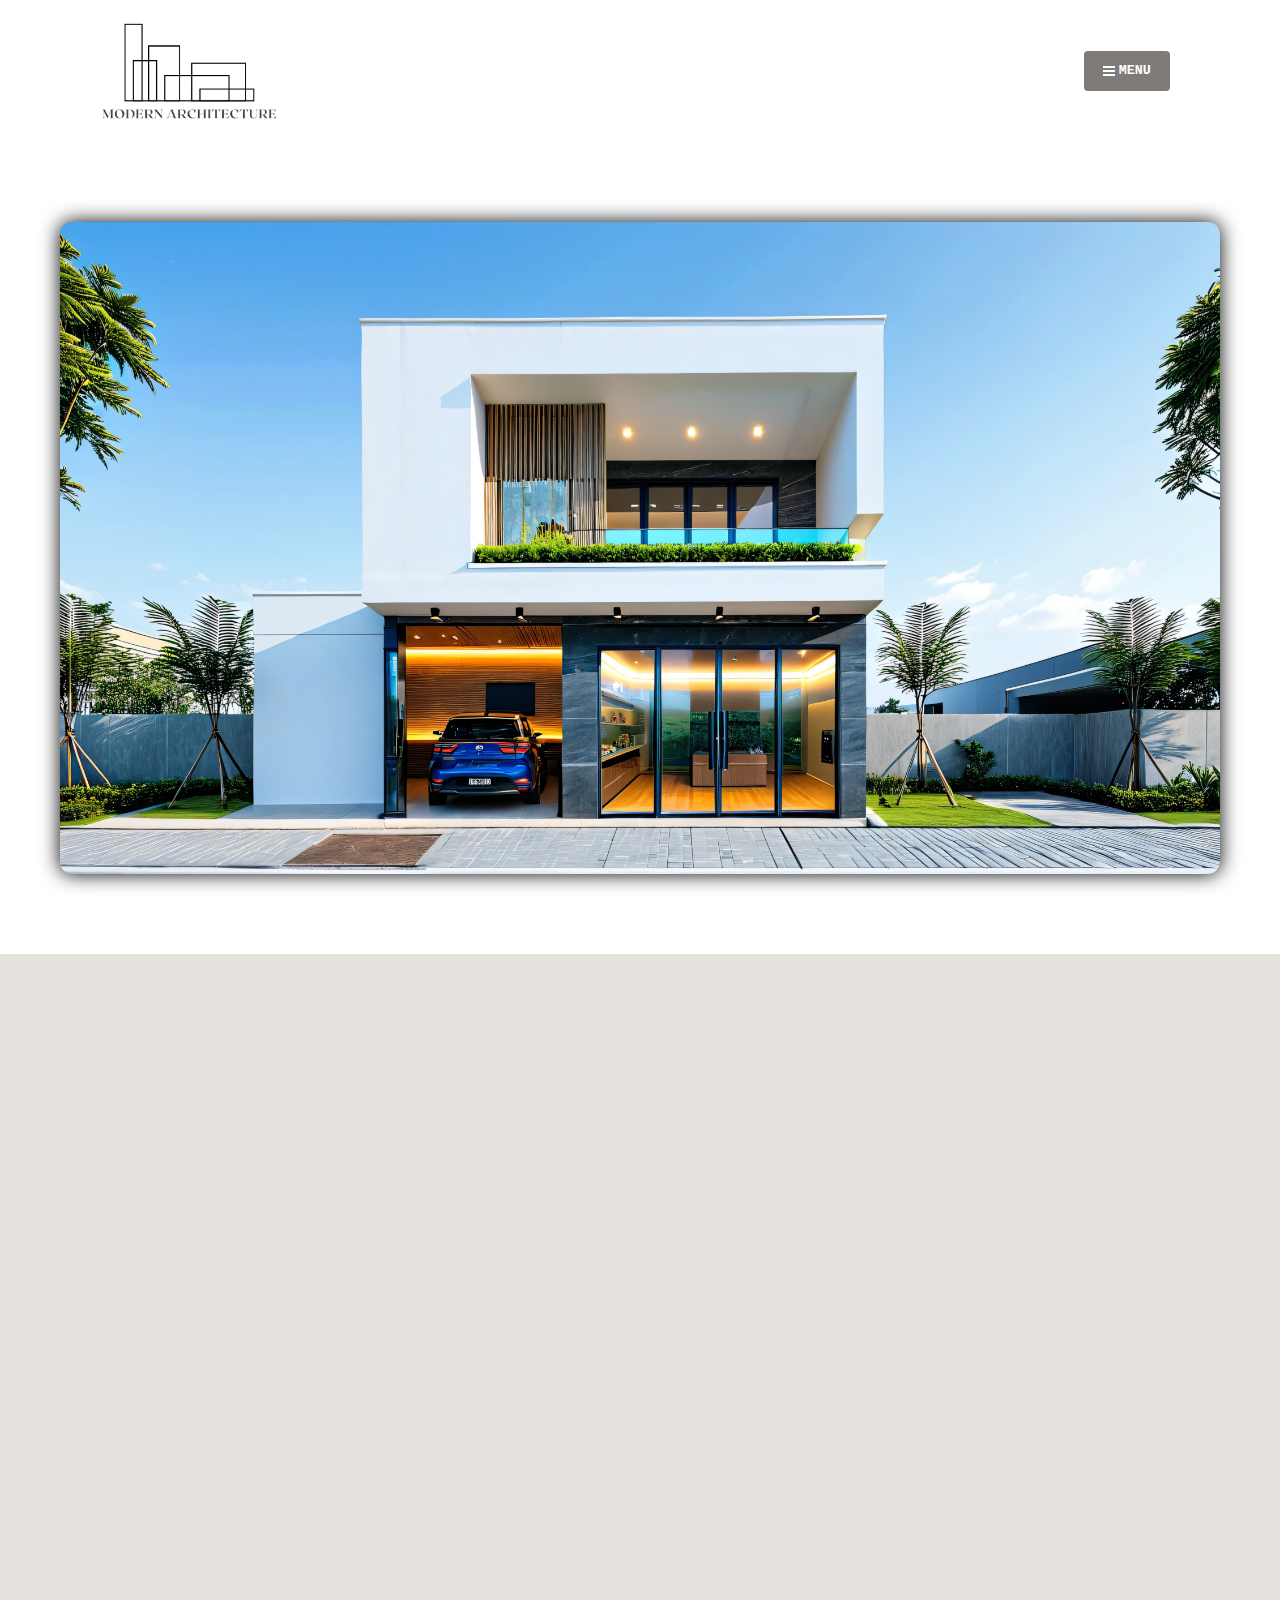
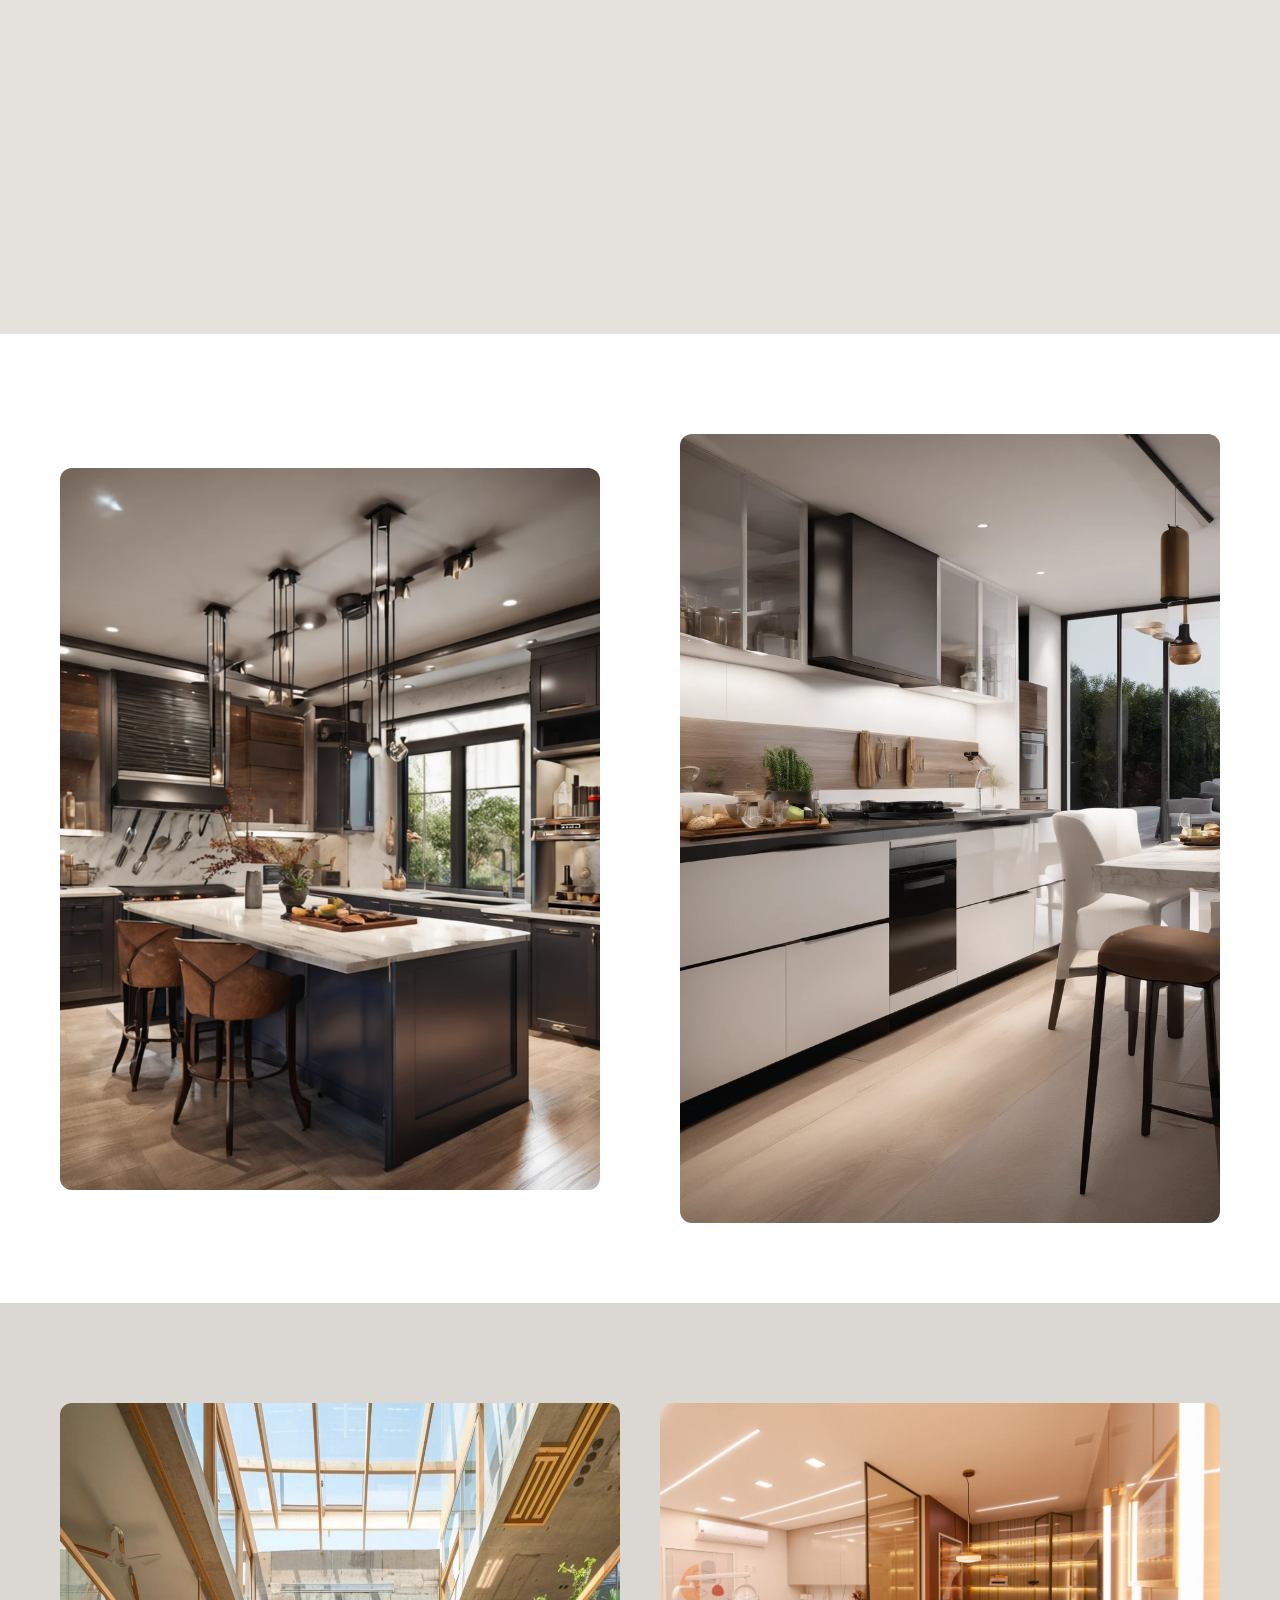
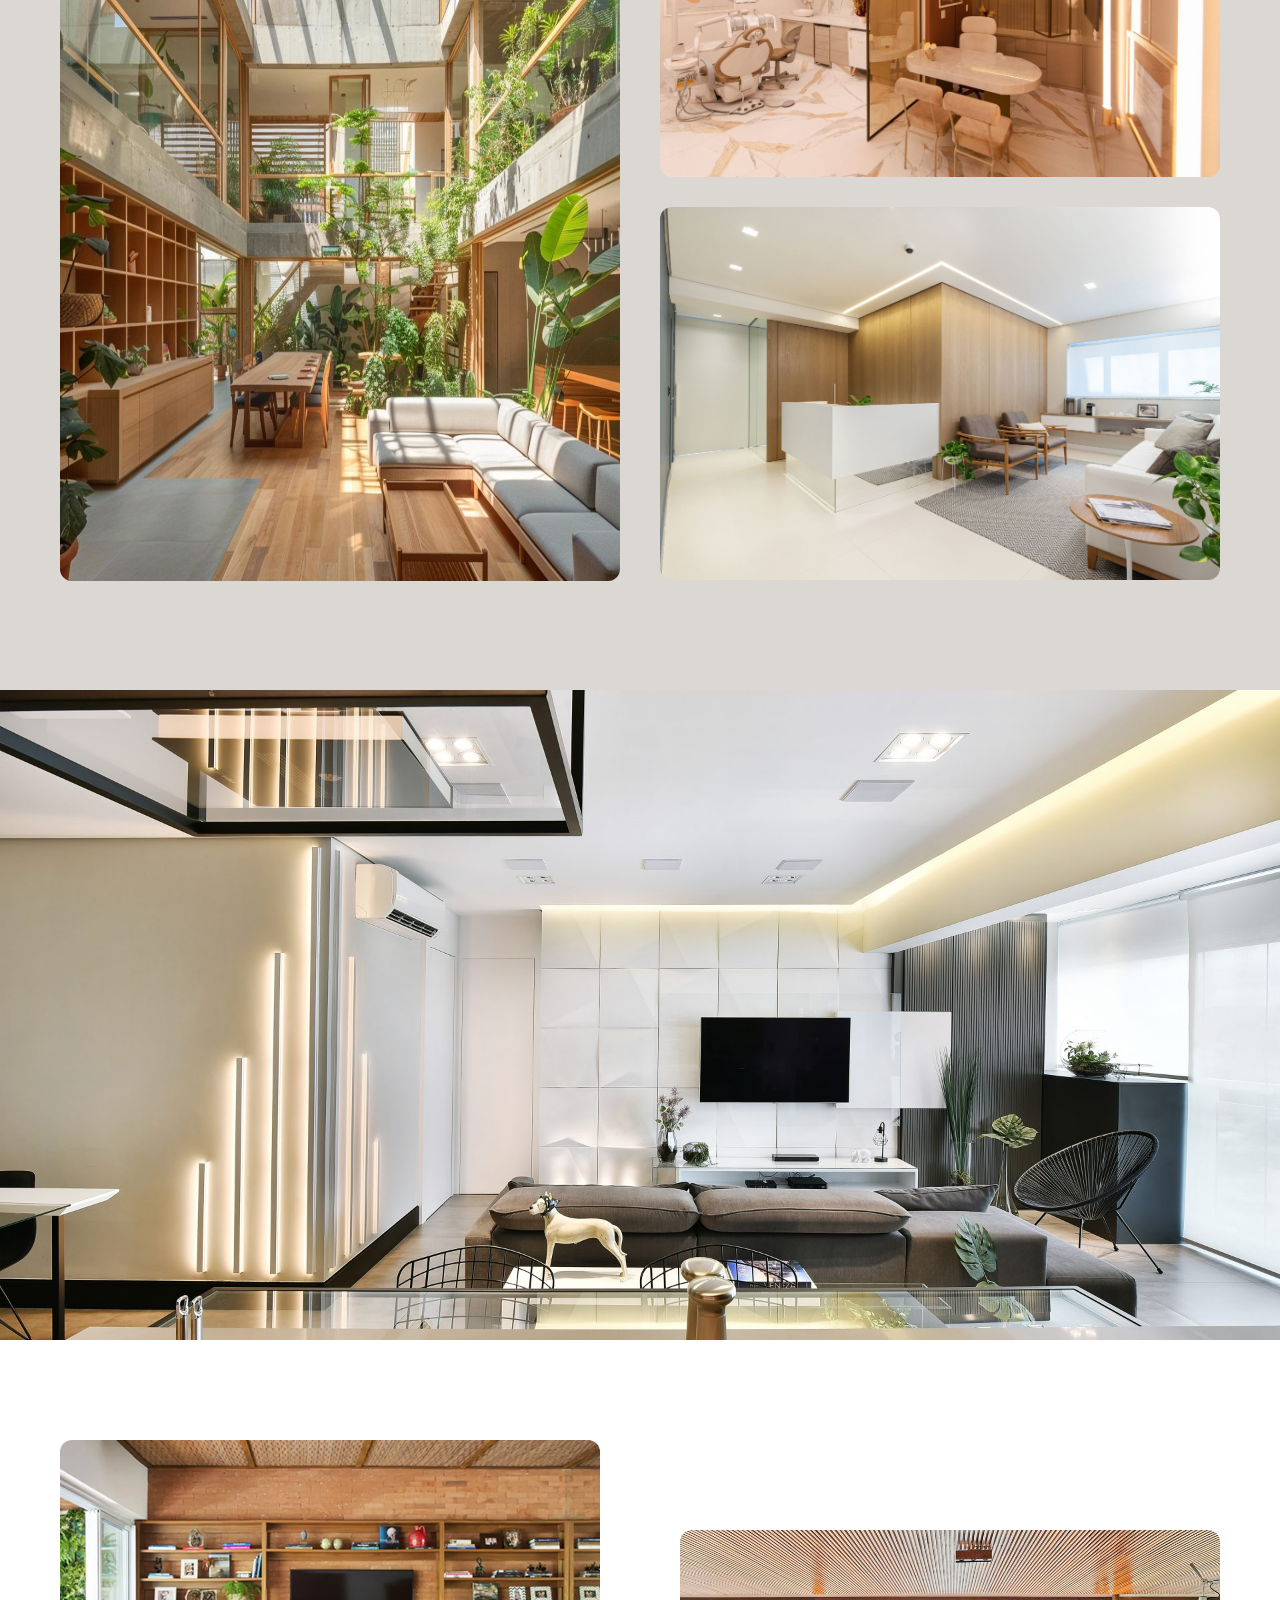
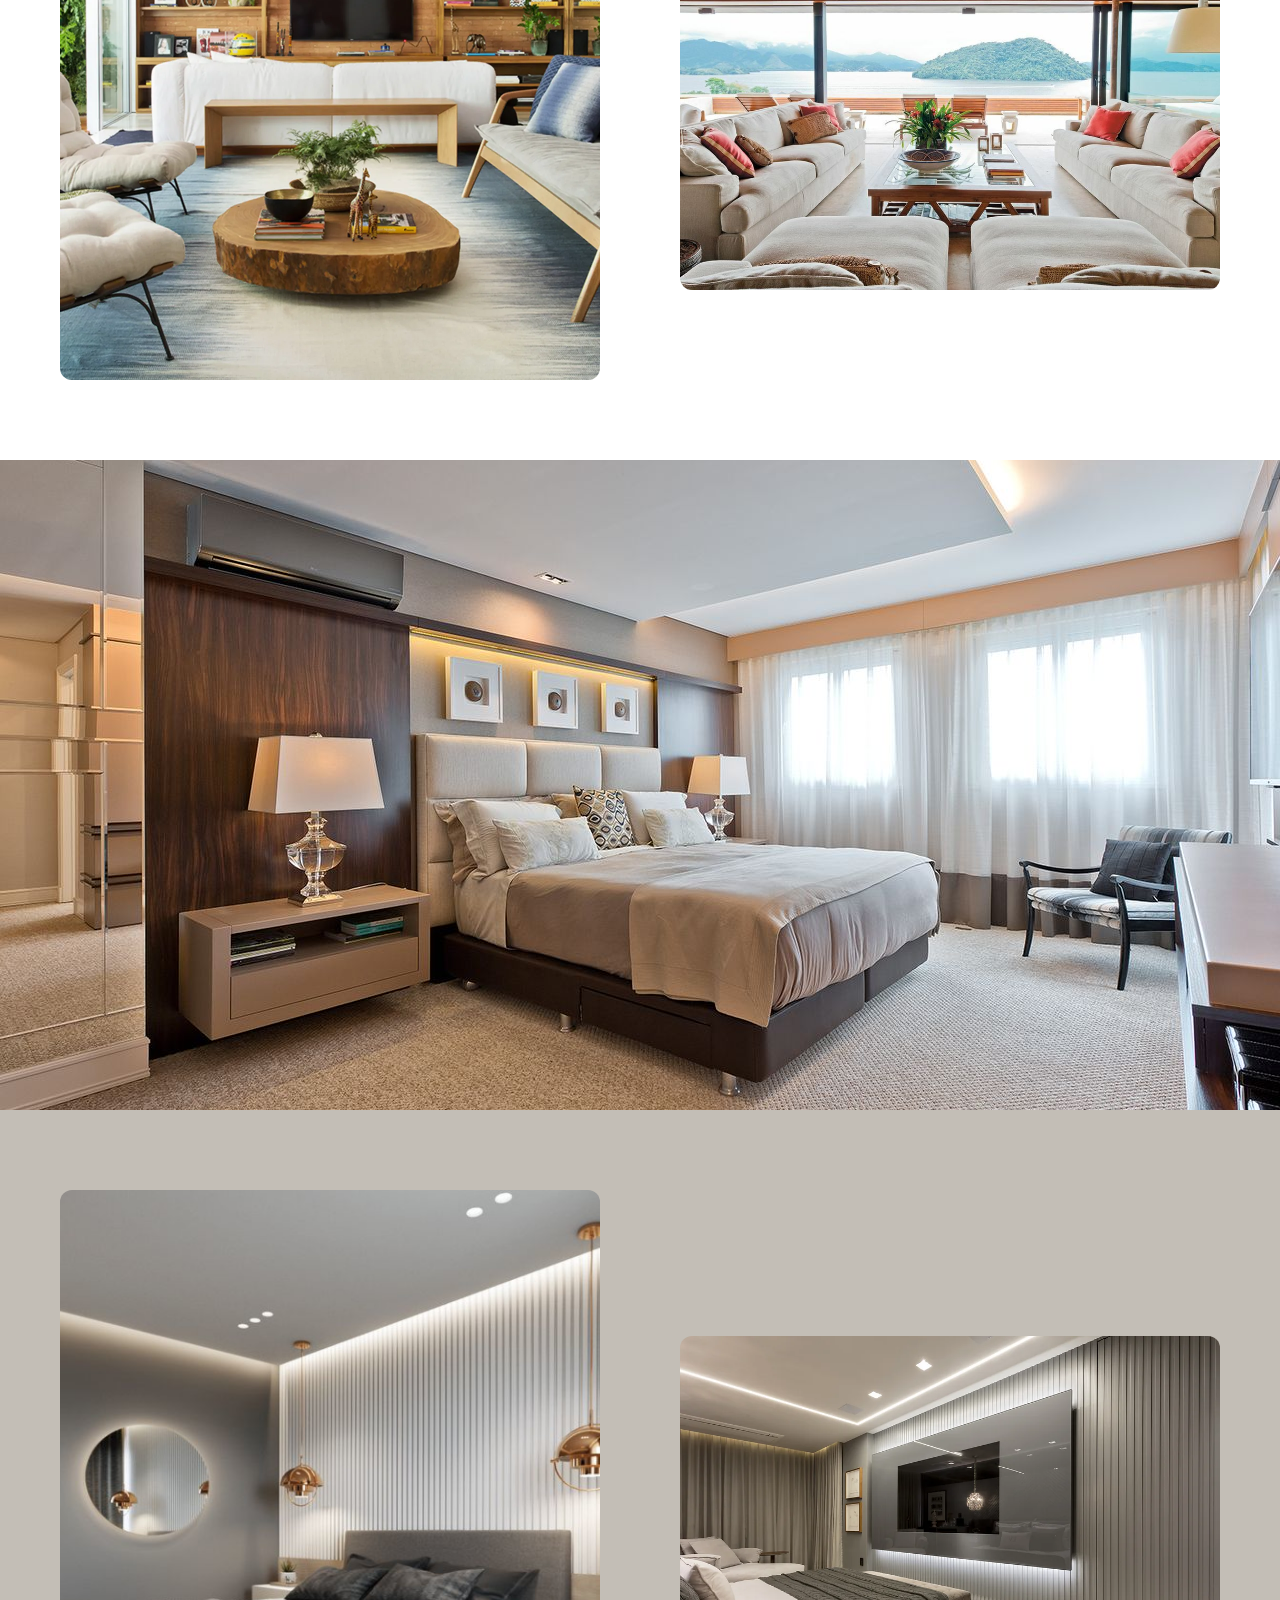
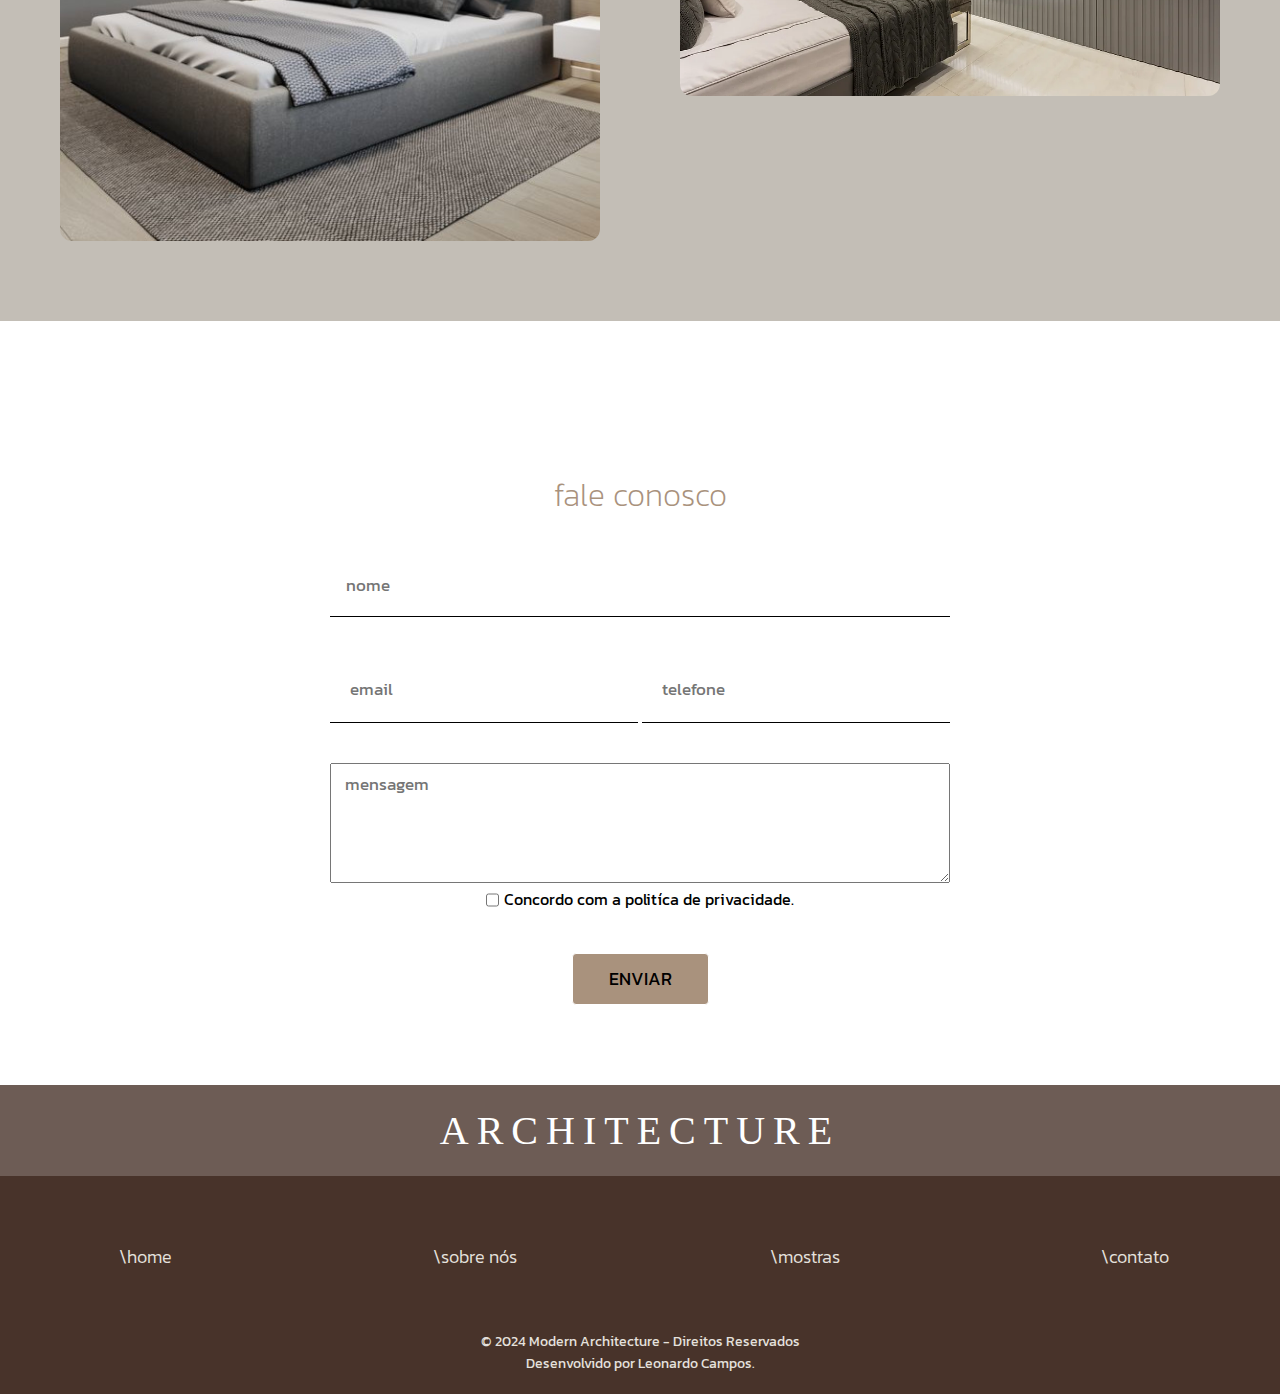
<file: index.html>
<!DOCTYPE html>
<html lang="pt-br">
<head>
  <meta charset="UTF-8">
  <meta name="viewport" content="width=device-width, initial-scale=1.0">
  <link href="https://fonts.googleapis.com/css2?family=Asap:ital,wght@0,100..900;1,100..900&family=Kanit:ital,wght@0,100;0,200;0,300;0,400;0,500;0,600;0,700;0,800;0,900;1,100;1,200;1,300;1,400;1,500;1,600;1,700;1,800;1,900&display=swap" rel="stylesheet">
  <link rel="stylesheet" href="estilos/style.css">
  <script>document.documentElement.className += ' js';</script>
  <title>Projeto Arquiteto</title>
</head>
<body>
  <header class="header-bg">
    <div class="header-conteudo">
      <a href="./"><img src="icons/logo.png" alt="logo"></a>
      <nav class="header-menu">
        <button data-menu="button" aria-expanded="false" aria-controls="menu">Menu</button>
        <ul class="font-kanit cor-5" data-menu="list">
          <li><a href="./">\home</a></li>
          <li><a href="./sobre.html">\sobre nós</a></li>
          <li><a href="./mostras.html">\mostras</a></li>
          <li><a href="./contato.html">\contato</a></li>
        </ul>
      </nav>
    </div>
  </header>

  <section class="container">
    <div class="introducao-conteudo carrosel">
      <ul class="container-teste" id="img">
        <img src="./images/introducao-1.jpg" alt="introducao-1">
        <img src="./images/introducao-2.jpg" alt="introducao-2">
        <img src="./images/introducao-3.jpg" alt="introducao-3">
        <img src="./images/introducao-4.jpg" alt="introducao-4">
      </ul>
    </div>
  </section>

  <section class="interiores-bg">
    <div class="interiores-container">
      <div class="interiores-conteudo">
        <span class="font-kanit" data-anime="scroll-right">\interiores</span>
        <div class="interiores-lista">
          <div><img src="images/interiores-teste1.png" alt="" id="interiores-img1" data-anime="scroll-right"></div>
          <div><img src="images/interiores-2.jpg" alt="" id="interiores-img2" data-anime="scroll-down"></div>
          <div><img src="images/interiores-teste3.png" alt="" id="interiores-img3" data-anime="scroll-up"></div>
          <div><img src="images/interiores-teste2.png" alt="" id="interiores-img4" data-anime="scroll-left"></div>
        </div>
      </div>
    </div>
  </section>

  <article class="referencia container">
    <div class="referencia-conteudo">
      <div class="referencia-lista">
        <img src="images/referencia-3.png" alt="referencia3" id="ref-1">
        <img src="images/referencia-4.png" alt="referencia4" id="ref-2">
      </div>
    </div>
  </article>

  <article class="referencia-2bg">
    <div class="container">
      <div class="referencia-conteudo2">
        <ul class="referencia-lista2">
          <li>
            <img src="images/referencia-7.jpg" alt="referencia7" id="ref-1">
          </li>
          <div class="referencia-lista3">
            <img src="images/referencia-5.jpg" alt="referencia5" id="ref-2">
            <img src="images/referencia-6.jpg" alt="referencia6" id="ref-2">
          </div>
        </ul>
      </div>
    </div>
  </article>

  <section class="design-bg">
    <div class="design-conteudo">
      <span class="font-kanit" data-anime="scroll-down">\design</span>
    </div>
  </section>

  <article class="referencia-3bg container">
    <div class="referencia-conteudo">
      <div class="referencia-lista">
        <img src="images/referencia-8.webp" alt="referencia3" id="ref-1">
        <img src="images/referencia-9.jpg" alt="referencia4" id="ref-2">
      </div>
    </div>
  </article>

  <section class="incorporacao-bg">
    <div class="incorporacao-conteudo">
      <span class="font-kanit" data-anime="scroll-down">\incorporação</span>
    </div>
  </section>

  <article class="referencia-4bg">
    <div class="referencia-conteudo container">
      <div class="referencia-lista">
        <img src="images/referencia-11.jpeg" alt="referencia3" id="ref-1">
        <img src="images/referencia-10.webp" alt="referencia4" id="ref-2">
      </div>
    </div>
  </article>

  <section class="contato-bg">
    <div class="container">
      <div class="contato-conteudo">
        <h1 class="font-kanit cor-6">fale conosco</h1>
        <form class="formulario" action="">
          <div>
            <input type="text" name="nome" id="nome" placeholder="nome">
          </div>
          <div class="formulario-coluna">
            <input type="text" name="email" id="email" placeholder="email" >
            <input type="text" name="telefone" id="telefone" placeholder="telefone">
          </div>
          <div>
            <textarea name="mensagem" id="mensagem" placeholder="mensagem"></textarea>
          </div>
          <div class="div-check">
            <input type="checkbox" name="concordar" id="concordar">
            <label for="concordar" class="checkbox font-kanit">Concordo com a politíca de privacidade.</label>
          </div>
          <div>
            <a href="./"><button class="btn font-kanit">Enviar</button></a>
          </div>
        </form>
      </div>
    </div>
  </section>

  <footer class="footer-bg">
    <div class="footer-container">
      <div class="footer-conteudo">
        <span class="detalhe font-frank cor-0">architecture</span>
        <ul class="font-kanit cor-4">
          <li><a href="./index.html">\home</a></li>
          <li><a href="./sobre.html">\sobre nós</a></li>
          <li><a href="./mostras.html">\mostras</a></li>
          <li><a href="./contato.html">\contato</a></li>
        </ul>
        <p class="creditos font-kanit cor-4">© 2024 Modern Architecture - Direitos Reservados <br> Desenvolvido por Leonardo Campos.</p>
      </div> 
    </div>
  </footer>
</body>
<script type="module" src="./js/script.js"></script>
</html>
</file>
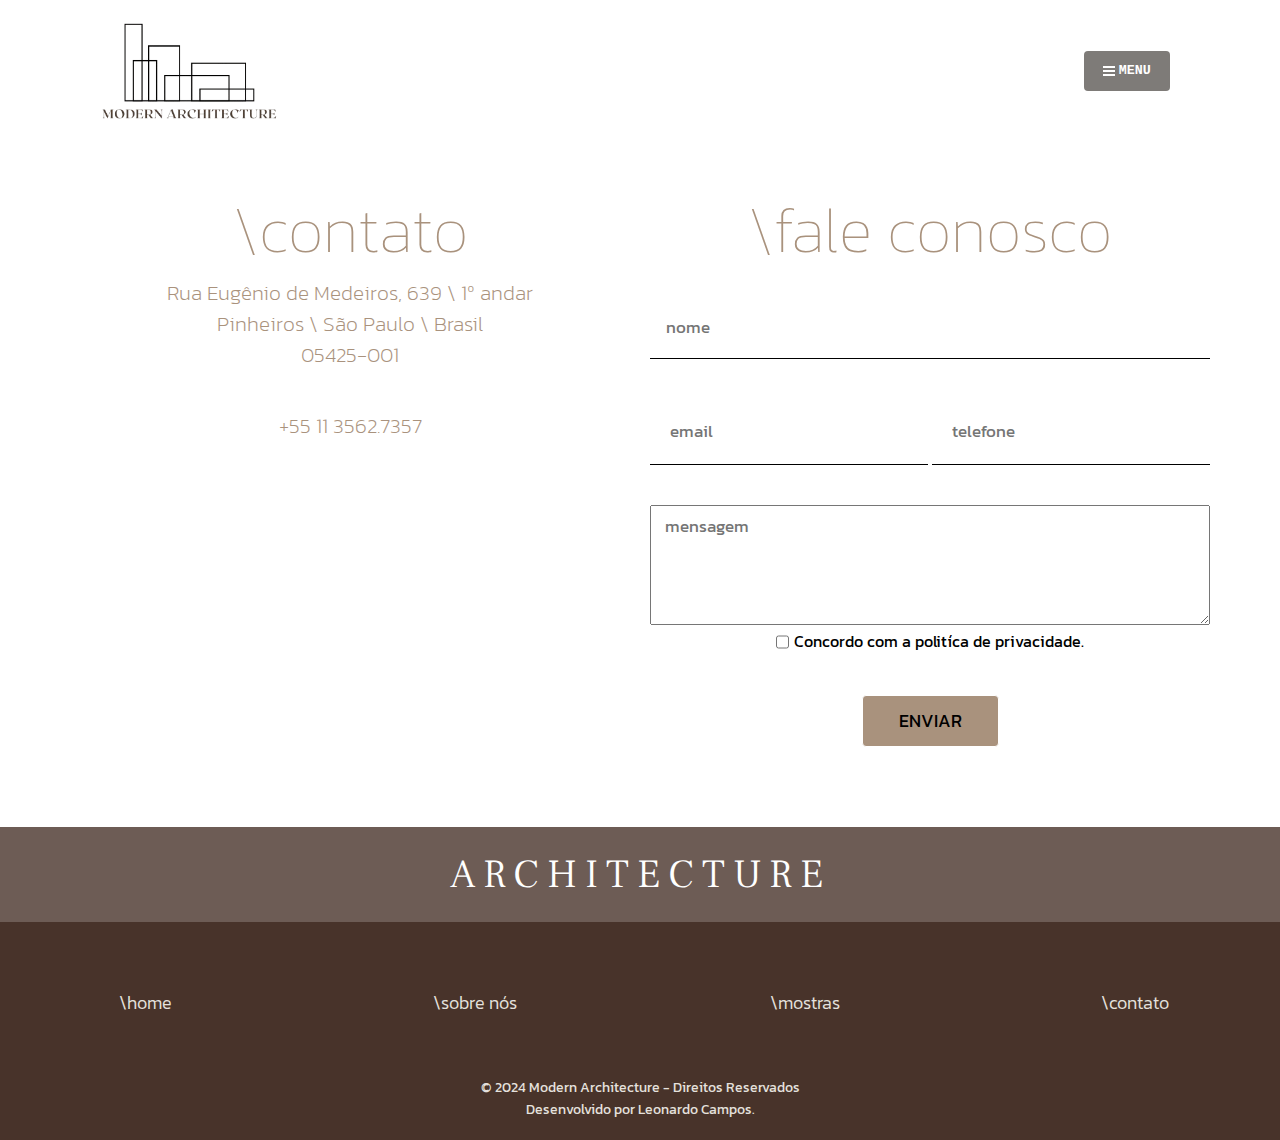
<file: contato.html>
<!DOCTYPE html>
<html lang="pt-br">

<head>
  <meta charset="UTF-8">
  <meta name="viewport" content="width=device-width, initial-scale=1.0">
  <link
    href="https://fonts.googleapis.com/css2?family=Asap:ital,wght@0,100..900;1,100..900&family=Kanit:ital,wght@0,100;0,200;0,300;0,400;0,500;0,600;0,700;0,800;0,900;1,100;1,200;1,300;1,400;1,500;1,600;1,700;1,800;1,900&display=swap"
    rel="stylesheet">
  <link href="https://fonts.googleapis.com/css2?family=Frank+Ruhl+Libre:wght@300..900&display=swap" rel="stylesheet">
  <link rel="stylesheet" href="estilos/style.css">
  <script>document.documentElement.className += ' js';</script>
  <title>Contato</title>
</head>

<body>
  <header class="header-bg">
    <div class="header-conteudo">
      <a href="./"><img src="icons/logo.png" alt="logo"></a>
      <nav class="header-menu">
        <button data-menu="button" aria-expanded="false" aria-controls="menu">Menu</button>
        <ul class="font-kanit cor-5" data-menu="list">
          <li><a href="./">\home</a></li>
          <li><a href="./sobre.html">\sobre nós</a></li>
          <li><a href="./mostras.html">\mostras</a></li>
          <li><a href="./contato.html">\contato</a></li>
        </ul>
      </nav>
    </div>
  </header>

  <section class="contato-bg">
    <div class="contato-container">
      <div class="contato-conteudo-page contato-conteudo-page-2">
        <div class="contato-grid">
          <div>
            <h1 class="font-kanit cor-6">\contato</h1>
            <p class="font-kanit cor-6">Rua Eugênio de Medeiros, 639 \ 1º andar <br> Pinheiros \ São Paulo \ Brasil <br> 05425-001</p>
            <p class="font-kanit cor-6 parafrago-numero">+55 11 3562.7357</p>
          </div>

          <div>
            <h1 class="font-kanit cor-6">\fale conosco</h1>
            <form class="formulario formulario-2" action="">
              <div>
                <input type="text" name="nome" id="nome" placeholder="nome">
              </div>
              <div class="formulario-coluna formulario-coluna-2">
                <input type="text" name="email" id="email" placeholder="email" >
                <input type="text" name="telefone" id="telefone" placeholder="telefone">
              </div>
              <div>
                <textarea name="mensagem" id="mensagem" placeholder="mensagem"></textarea>
              </div>
              <div class="div-check">
                <input type="checkbox" name="concordar" id="concordar">
                <label for="concordar" class="checkbox font-kanit">Concordo com a politíca de privacidade.</label>
              </div>
              <div>
                <a href="./"><button class="btn font-kanit">Enviar</button></a>
              </div>
            </form>
          </div>
        </div>
      </div>
    </div>
  </section>

  <footer class="footer-bg">
    <div class="footer-container">
      <div class="footer-conteudo">
        <span class="detalhe font-frank cor-0">architecture</span>
        <ul class="font-kanit cor-4">
          <li><a href="./index.html">\home</a></li>
          <li><a href="./sobre.html">\sobre nós</a></li>
          <li><a href="./mostras.html">\mostras</a></li>
          <li><a href="./contato.html">\contato</a></li>
        </ul>
        <p class="creditos font-kanit cor-4">© 2024 Modern Architecture - Direitos Reservados <br> Desenvolvido por Leonardo Campos.</p>
      </div> 
    </div>
  </footer>
</body>
<script type="module" src="js/script.js"></script>

</html>
</file>
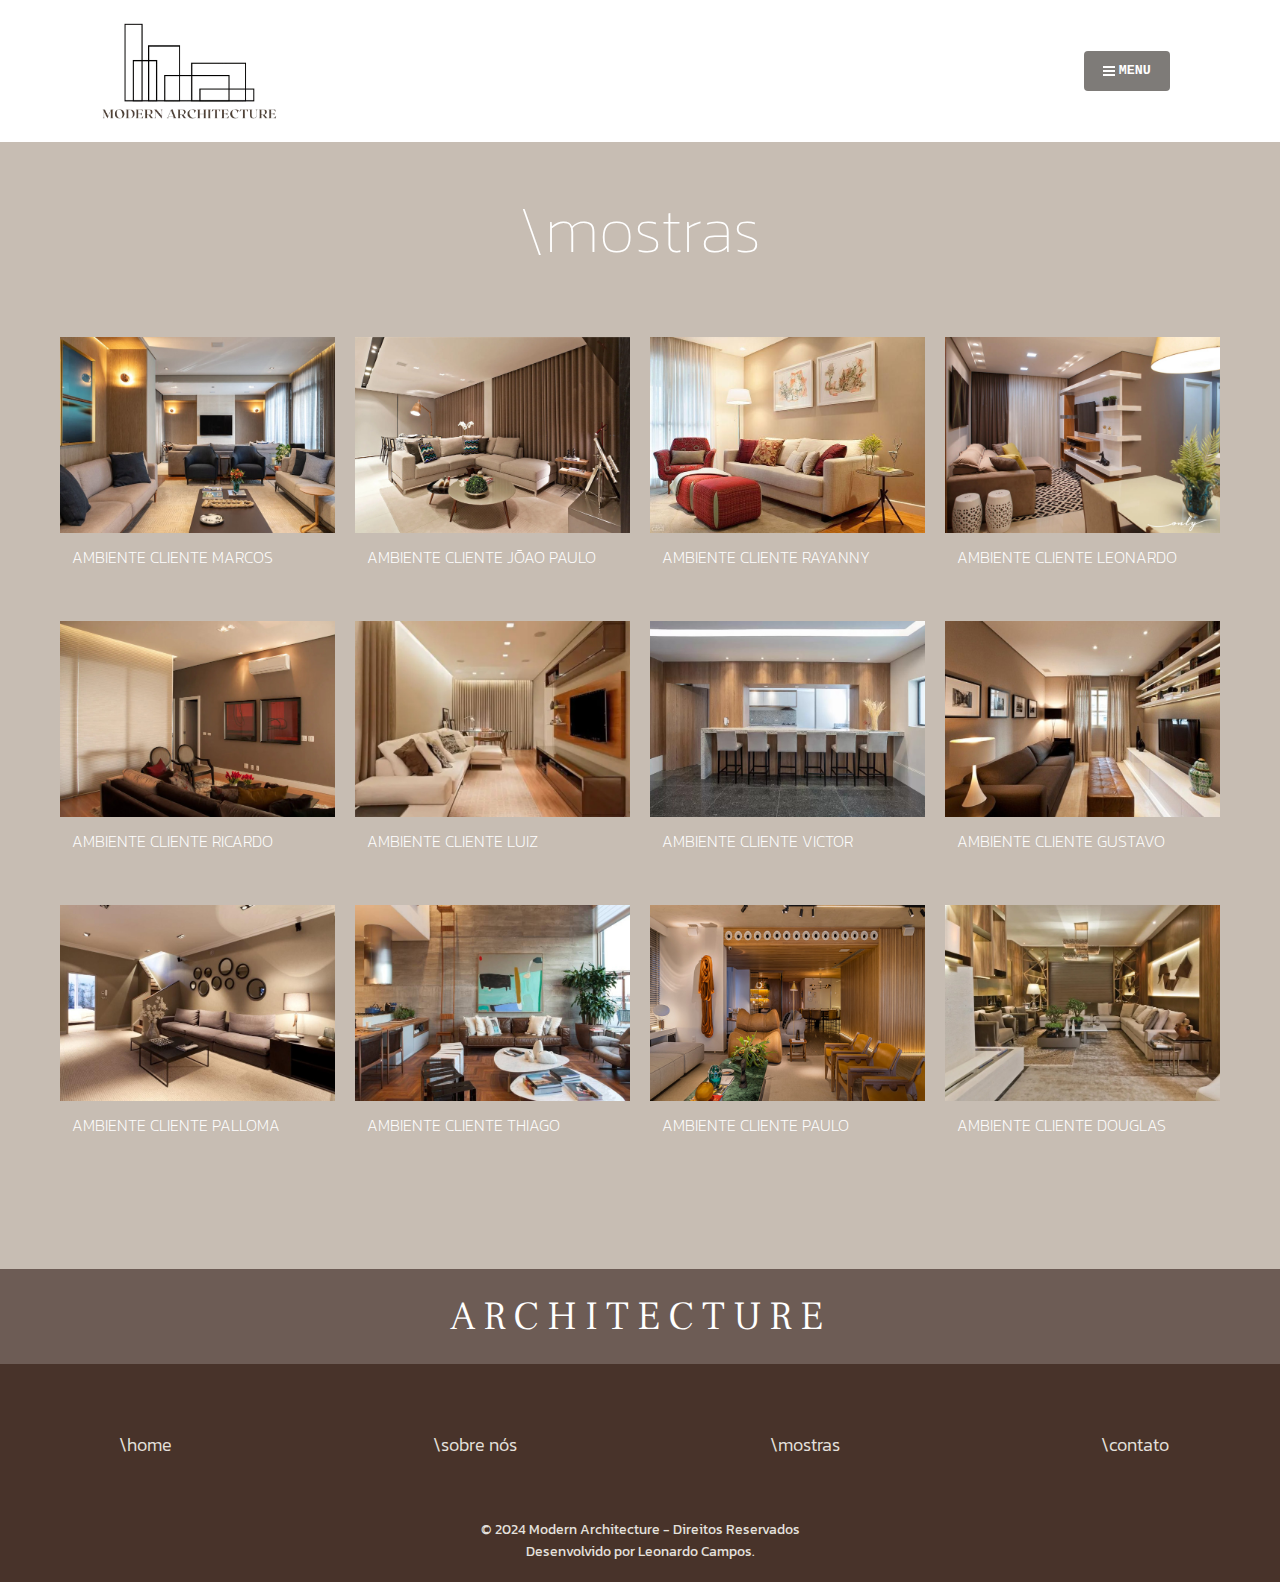
<file: mostras.html>
<!DOCTYPE html>
<html lang="pt-br">
<head>
  <meta charset="UTF-8">
  <meta name="viewport" content="width=device-width, initial-scale=1.0">
  <link href="https://fonts.googleapis.com/css2?family=Asap:ital,wght@0,100..900;1,100..900&family=Kanit:ital,wght@0,100;0,200;0,300;0,400;0,500;0,600;0,700;0,800;0,900;1,100;1,200;1,300;1,400;1,500;1,600;1,700;1,800;1,900&display=swap" rel="stylesheet">
  <link href="https://fonts.googleapis.com/css2?family=Frank+Ruhl+Libre:wght@300..900&display=swap" rel="stylesheet">
  <link rel="stylesheet" href="estilos/style.css">
  <script>document.documentElement.className += ' js';</script>
  <title>Mostras</title>
</head>
<body>
  <header class="header-bg">
    <div class="header-conteudo">
      <a href="./"><img src="icons/logo.png" alt="logo"></a>
      <nav class="header-menu">
        <button data-menu="button" aria-expanded="false" aria-controls="menu">Menu</button>
        <ul class="font-kanit cor-5" data-menu="list">
          <li><a href="./">\home</a></li>
          <li><a href="./sobre.html">\sobre nós</a></li>
          <li><a href="./mostras.html">\mostras</a></li>
          <li><a href="./contato.html">\contato</a></li>
        </ul>
      </nav>
    </div>
  </header>

  <section class="mostras-bg">
    <div class="mostras-container">
      <div class="mostras-conteudo">
        <h1 class="font-kanit cor-0">\mostras</h1>
        <ul class="mostras-galeria">
          <li>
            <img src="./images/mostras-galeria1.jpg" alt="imagem1">
            <p class="font-kanit">ambiente cliente Marcos</p>
          </li>
          <li>
            <img src="./images/mostras-galeria2.jpg" alt="imagem2">
            <p class="font-kanit">ambiente cliente Jõao Paulo</p>
          </li>
          <li>
            <img src="./images/mostras-galeria3.jpg" alt="imagem3">
            <p class="font-kanit">ambiente cliente Rayanny</p>
          </li>
          <li>
            <img src="./images/mostras-galeria7.jpg" alt="imagem4">
            <p class="font-kanit">ambiente cliente Leonardo</p>
          </li>
        </ul>

        <ul class="mostras-galeria">
          <li>
            <img src="./images/mostras-galeria5.jpg" alt="imagem5">
            <p class="font-kanit">ambiente cliente Ricardo</p>
          </li>
          <li>
            <img src="./images/mostras-galeria6.jpg" alt="imagem6">
            <p class="font-kanit">ambiente cliente Luiz</p>
          </li>
          <li>
            <img src="./images/mostras-galeria4.jpg" alt="imagem7">
            <p class="font-kanit">ambiente cliente Victor</p>
          </li>
          <li>
            <img src="./images/mostras-galeria8.jpg" alt="imagem9">
            <p class="font-kanit">ambiente cliente Gustavo</p>
          </li>
        </ul>

        <ul class="mostras-galeria">
          <li>
            <img src="./images/mostras-galeria9.jpg" alt="imagem10">
            <p class="font-kanit">ambiente cliente Palloma</p>
          </li>
          <li>
            <img src="./images/mostras-galeria10.jpg" alt="imagem11">
            <p class="font-kanit">ambiente cliente Thiago</p>
          </li>
          <li>
            <img src="./images/mostras-galeria11.jpg" alt="imagem12">
            <p class="font-kanit">ambiente cliente Paulo</p>
          </li>
          <li>
            <img src="./images/mostras-galeria12.jpg" alt="imagem13">
            <p class="font-kanit">ambiente cliente Douglas</p>
          </li>
        </ul>
      </div>
    </div>
  </section>

  <footer class="footer-bg">
    <div class="footer-container">
      <div class="footer-conteudo">
        <span class="detalhe font-frank cor-0">architecture</span>
        <ul class="font-kanit cor-4">
          <li><a href="./index.html">\home</a></li>
          <li><a href="sobre.html">\sobre nós</a></li>
          <li><a href="./mostras.html">\mostras</a></li>
          <li><a href="./contato.html">\contato</a></li>
        </ul>
        <p class="creditos font-kanit cor-4">© 2024 Modern Architecture - Direitos Reservados <br> Desenvolvido por Leonardo Campos.</p>
      </div> 
    </div>
  </footer>
</body>
<script type="module" src="./js/script.js"></script>
</html>
</file>
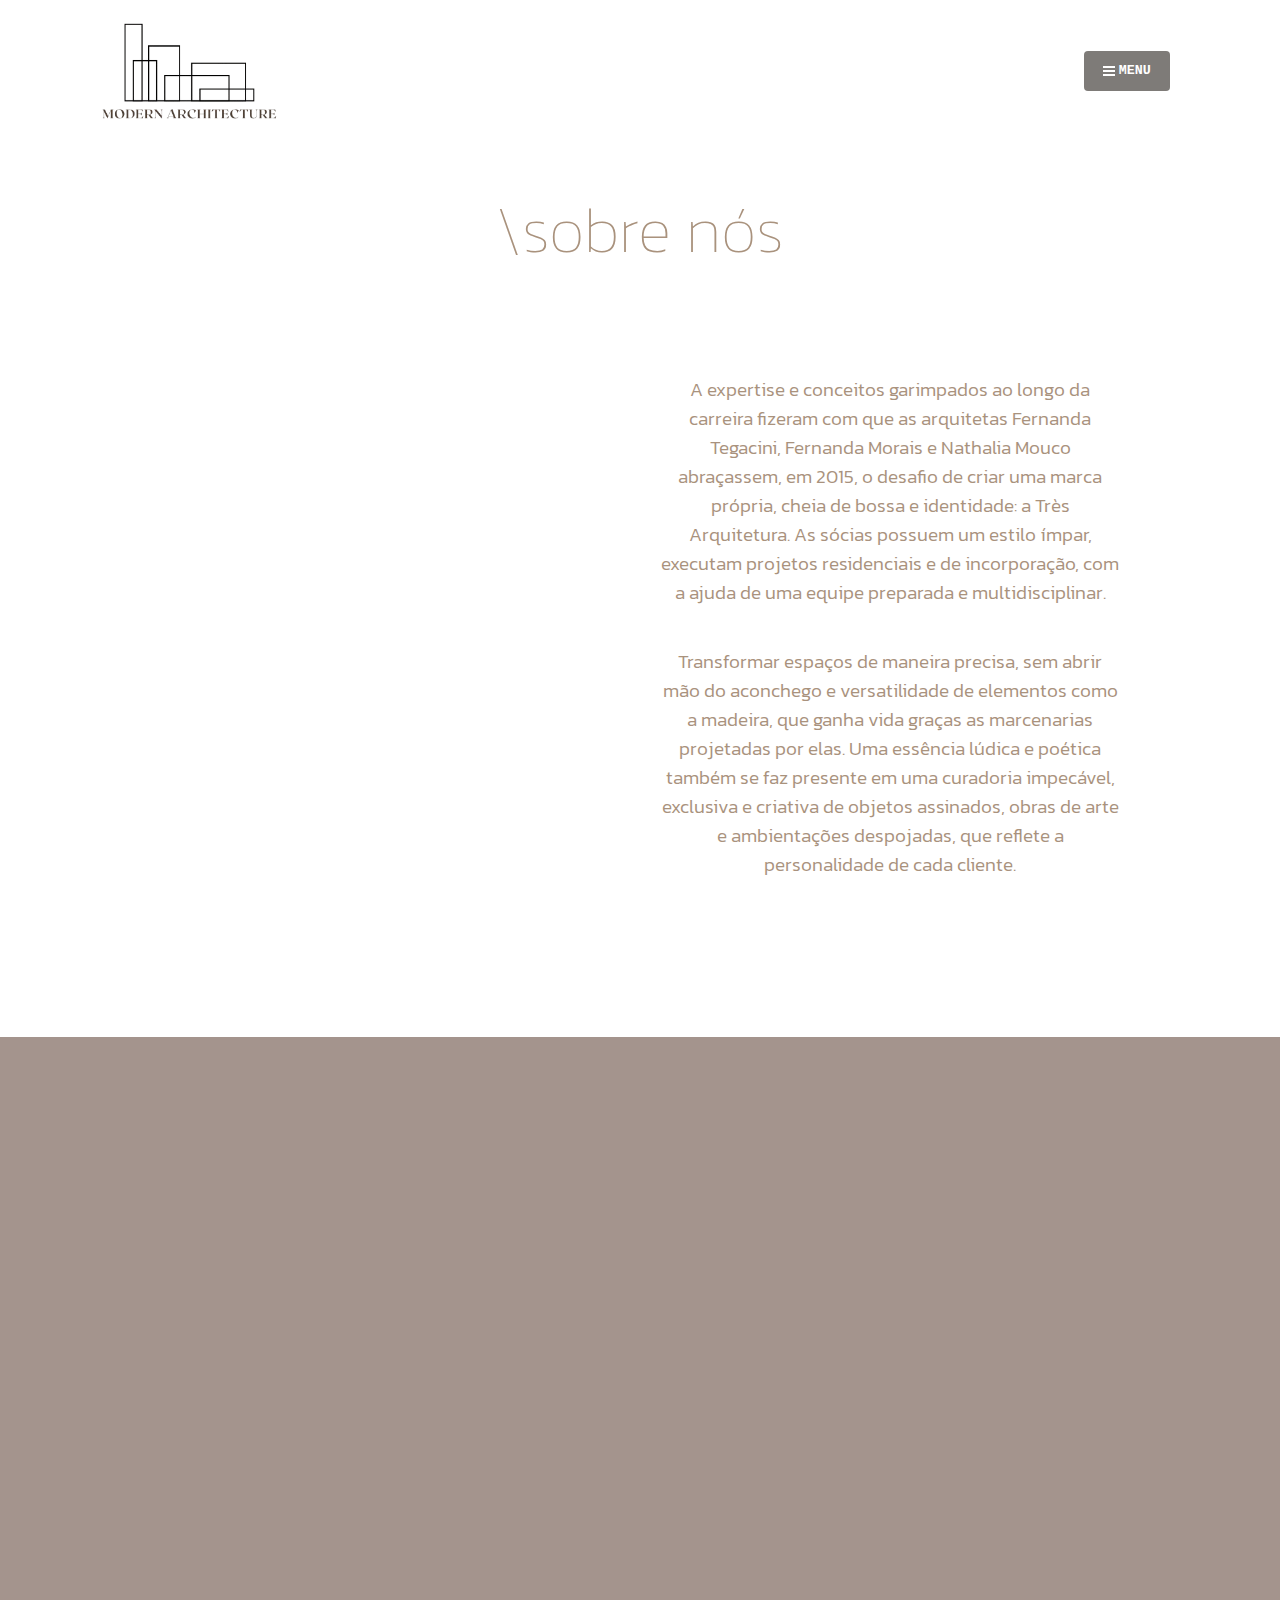
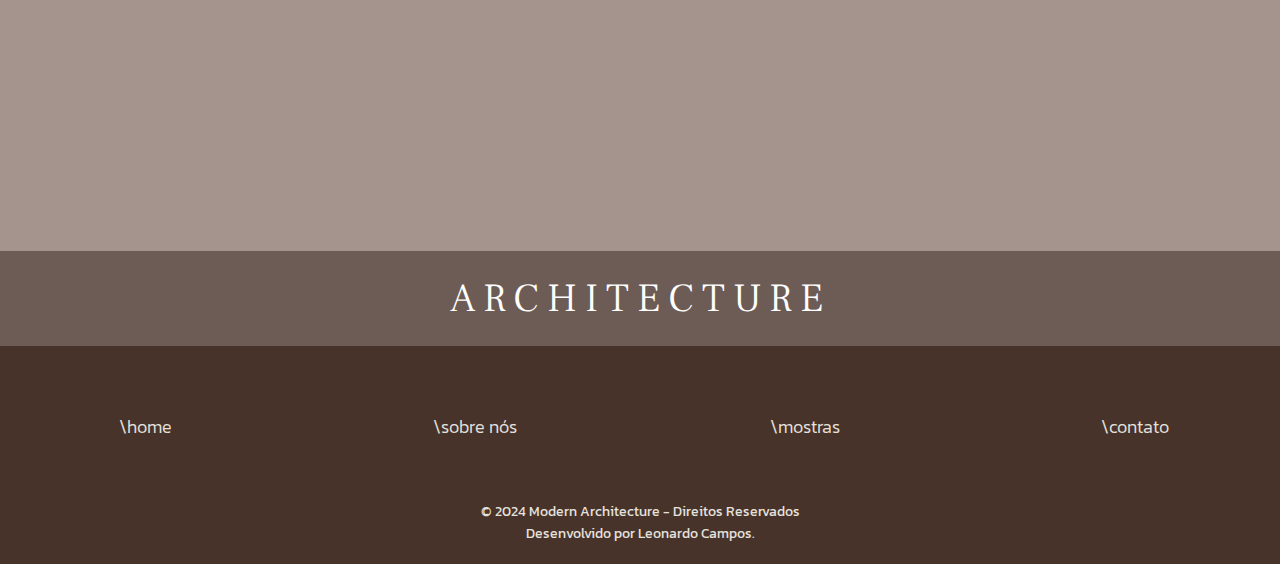
<file: sobre.html>
<!DOCTYPE html>
<html lang="pt-br">

<head>
  <meta charset="UTF-8">
  <meta name="viewport" content="width=device-width, initial-scale=1.0">
  <link
    href="https://fonts.googleapis.com/css2?family=Asap:ital,wght@0,100..900;1,100..900&family=Kanit:ital,wght@0,100;0,200;0,300;0,400;0,500;0,600;0,700;0,800;0,900;1,100;1,200;1,300;1,400;1,500;1,600;1,700;1,800;1,900&display=swap"
    rel="stylesheet">
    <link href="https://fonts.googleapis.com/css2?family=Frank+Ruhl+Libre:wght@300..900&display=swap" rel="stylesheet">
  <link rel="stylesheet" href="estilos/style.css">
  <script>document.documentElement.className += ' js';</script>
  <title>Sobre</title>
</head>

<body>
  <header class="header-bg">
    <div class="header-conteudo">
      <a href="./"><img src="icons/logo.png" alt="logo"></a>
      <nav class="header-menu">
        <button data-menu="button" aria-expanded="false" aria-controls="menu">Menu</button>
        <ul class="font-kanit cor-5" data-menu="list">
          <li><a href="./">\home</a></li>
          <li><a href="./sobre.html">\sobre nós</a></li>
          <li><a href="./mostras.html">\mostras</a></li>
          <li><a href="./contato.html">\contato</a></li>
        </ul>
      </nav>
    </div>
  </header>

  <section class="sobre-nos-bg">
    <div class="sobre-nos-container">
      <div class="sobre-nos-conteudo">
        <h1 class="font-kanit">\sobre nós</h1>
        <div class="sobre-grid">
          <div><img src="images/sobre-nos-arquiteto2.png" alt="arquiteto" data-anime="scroll-left"></div>
          <div class="font-kanit">
            <p>A expertise e conceitos garimpados ao longo da carreira fizeram com que as arquitetas Fernanda Tegacini,
              Fernanda Morais e Nathalia Mouco abraçassem, em 2015, o desafio de criar uma marca própria, cheia de bossa
              e identidade: a Très Arquitetura. As sócias possuem um estilo ímpar, executam projetos residenciais e de
              incorporação, com a ajuda de uma equipe preparada e multidisciplinar.</p>
            <p>
              Transformar espaços de maneira precisa, sem abrir mão do aconchego e versatilidade de elementos como a
              madeira, que ganha vida graças as marcenarias projetadas por elas. Uma essência lúdica e poética também se
              faz presente em uma curadoria impecável, exclusiva e criativa de objetos assinados, obras de arte e
              ambientações despojadas, que reflete a personalidade de cada cliente.</p>
          </div>
        </div>
      </div>
    </div>
  </section>

  <section class="sobre-nos-bg2">
    <div class="sobre-nos-container2">
      <div class="sobre-nos-conteudo2">
        <div class="sobre-grid-2">
          <div>
            <div data-anime="scroll-up">
              <h2 class="cor-0 font-kanit">\projetos</h2>
              <p class="cor-0 font-kanit">Nossa atuação é multidisciplinar, com destaque para a área residencial e projetos de
                incorporação. Desde os desenhos executivos de arquitetura aos detalhes para construção e execução de
                marcenaria ou mobiliário são premissas para atender as necessidades de cada cliente.</p>
            </div>
            <div data-anime="scroll-up">
              <h2 class="cor-0 font-kanit">\obras</h2>
              <p class="cor-0 font-kanit">Além do projeto de arquitetura, nosso objetivo é viabilizar a construção do espaço. Acreditamos que a assessoria para a implantação da obra junto ao time de engenheiros e projetistas complementares resulta na união de habilidades rumo à excelência. Trabalhamos em equipe do início ao fim do processo, buscando as melhores soluções técnicas, funcionais e estéticas.</p>
            </div>
            <div data-anime="scroll-up">
              <h2 class="cor-0 font-kanit">\decoração</h2>
              <p class="cor-0 font-kanit">Projetar, reformar, renovar, arquitetar e decorar. Interferir por completo na melhor interpretação do espaço é o ponto de partida para unificar os conceitos da arquitetura com a decoração, atendendo nossos clientes de forma integrada e completa. A sintonia entre arquitetura e decoração é essencial para o resultado harmonioso e coerente.</p>
            </div>
          </div>
          <div>
            <iframe width="560" height="385" src="https://www.youtube.com/embed/onafHPsRS1c?si=yW2LSKz6BAzaOSER" title="YouTube video player" frameborder="0" allow="accelerometer; autoplay; clipboard-write; encrypted-media; gyroscope; picture-in-picture; web-share" referrerpolicy="strict-origin-when-cross-origin" allowfullscreen></iframe>
          </div>
        </div>
      </div>
    </div>

    <footer class="footer-bg">
      <div class="footer-container">
        <div class="footer-conteudo">
          <span class="detalhe font-frank cor-0">architecture</span>
          <ul class="font-kanit cor-4">
            <li><a href="./index.html">\home</a></li>
            <li><a href="sobre.html">\sobre nós</a></li>
            <li><a href="./mostras.html">\mostras</a></li>
            <li><a href="./contato.html">\contato</a></li>
          </ul>
          <p class="creditos font-kanit cor-4">© 2024 Modern Architecture - Direitos Reservados <br> Desenvolvido por Leonardo Campos.</p>
        </div> 
      </div>
    </footer>
</body>
<script type="module" src="./js/script.js"></script>

</html>
</file>
<file: estilos/style.css>
@import "./global/global.css";
@import "./global/header.css";
@import "./global/footer.css";

@import "./global/ultilidades/coolors.css";
@import "./global/ultilidades/typography.css";
@import "./global/ultilidades/menu-mobile.css";
@import "./global/ultilidades/scroll-animacao.css";


@import "./home/introducao.css";
@import "./home/interiores.css";
@import "./home/referencia.css";
@import "./home/design.css";
@import "./home/incorporação.css";
@import "./home/contato.css";


@import "./sobre/sobre-nos.css";
@import "./mostras/mostras.css";
@import "./contato/contato.css";
</file>
